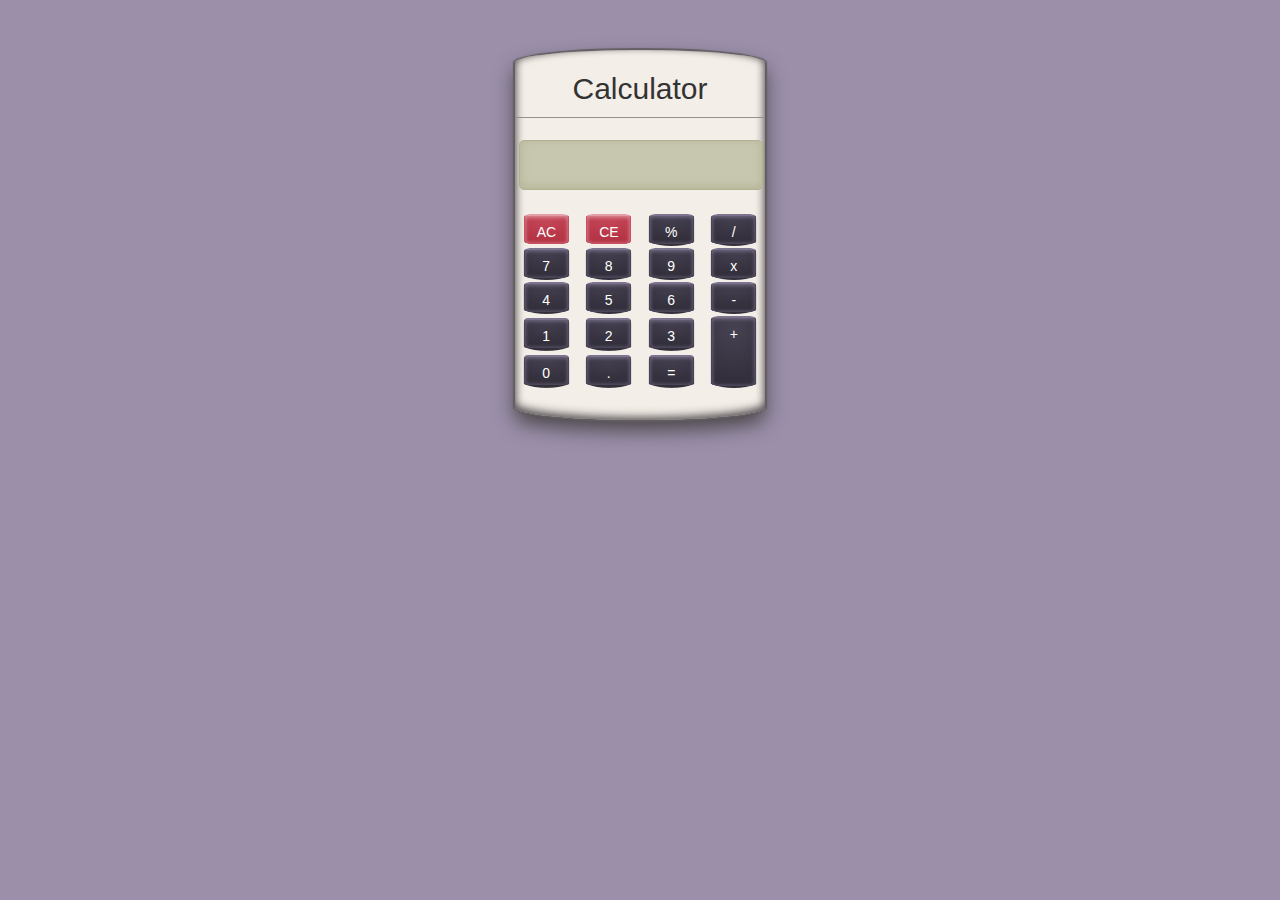
<file: calculator/index.html>
<!DOCTYPE html>
<html >
  <head>
    <meta charset="UTF-8">
    <title>A Calculator by Ibrahim Jarif</title>

    
    <link rel="stylesheet" href="css/normalize.css">

    <link rel='stylesheet prefetch' href='http://maxcdn.bootstrapcdn.com/bootstrap/3.3.5/css/bootstrap.min.css'>

        <link rel="stylesheet" href="css/style.css">




  </head>

  <body>

    <body>
  <div id="calc">
    <table>
      <tbody>
        <tr>
          <td id='noBorder' colspan="4">
            <h2 align="Center">Calculator</h2></td>
        </tr>
        <tr>
          <td colspan='4'>
            <h3 id='output'></h3>
          </td>
        </tr>
        <tr>
          <td>
            <a class="btn btn-primary" id='AC'>AC</a>
          </td>
          <td>
            <a class="btn btn-primary" id='CE'>CE</a>
          </td>
          <td>
            <a class="btn btn-primary" id='percentage'>%</a>
          </td>
          <td>
            <a class="btn btn-primary" id='divide'>/</a>
          </td>
        </tr>


        <tr>
          <td>
            <a class="btn btn-primary"id='seven'>7</a>
          </td>
          <td>
            <a class="btn btn-primary" id='eight'>8</a>
          </td>
          <td>
            <a class="btn btn-primary"id='nine'>9</a>
          </td>
          <td>
            <a class="btn btn-primary"id='multiply'>x</a>
          </td>
        </tr>


        <tr>
          <td>
            <a class="btn btn-primary"id='four'>4</a>
          </td>
          <td>
            <a class="btn btn-primary"id='five'>5</a>
          </td>
          <td>
            <a class="btn btn-primary"id='six'>6</a>
          </td>
          <td>
            <a class="btn btn-primary"id='subtract'>-</a>
          </td>
        </tr>

        <tr>
          <td>
            <a class="btn btn-primary"id='one'>1</a>
          </td>
          <td>
            <a class="btn btn-primary"id='two'>2</a>
          </td>
          <td>
            <a class="btn btn-primary"id='three'>3</a>
          </td>
          <td rowspan='2'>
            <a class="btn btn-primary" id='add' style='height: 70px;
'>+</a>
          </td>
        </tr>

        <tr>
          <td>
            <a class="btn btn-primary"id='zero'>0</a>
          </td>
          <td>
          <a class="btn btn-primary"id='period'>.</a>
          </td>
          <td>
          <a class="btn btn-primary" id='equal'>=</a>
          </td>
        </tr>
      </tbody>
    </table>
  </div>
</body>
    <script src='http://cdnjs.cloudflare.com/ajax/libs/jquery/2.1.3/jquery.min.js'></script>

        <script src="js/index.js"></script>




  </body>
</html>
</file>
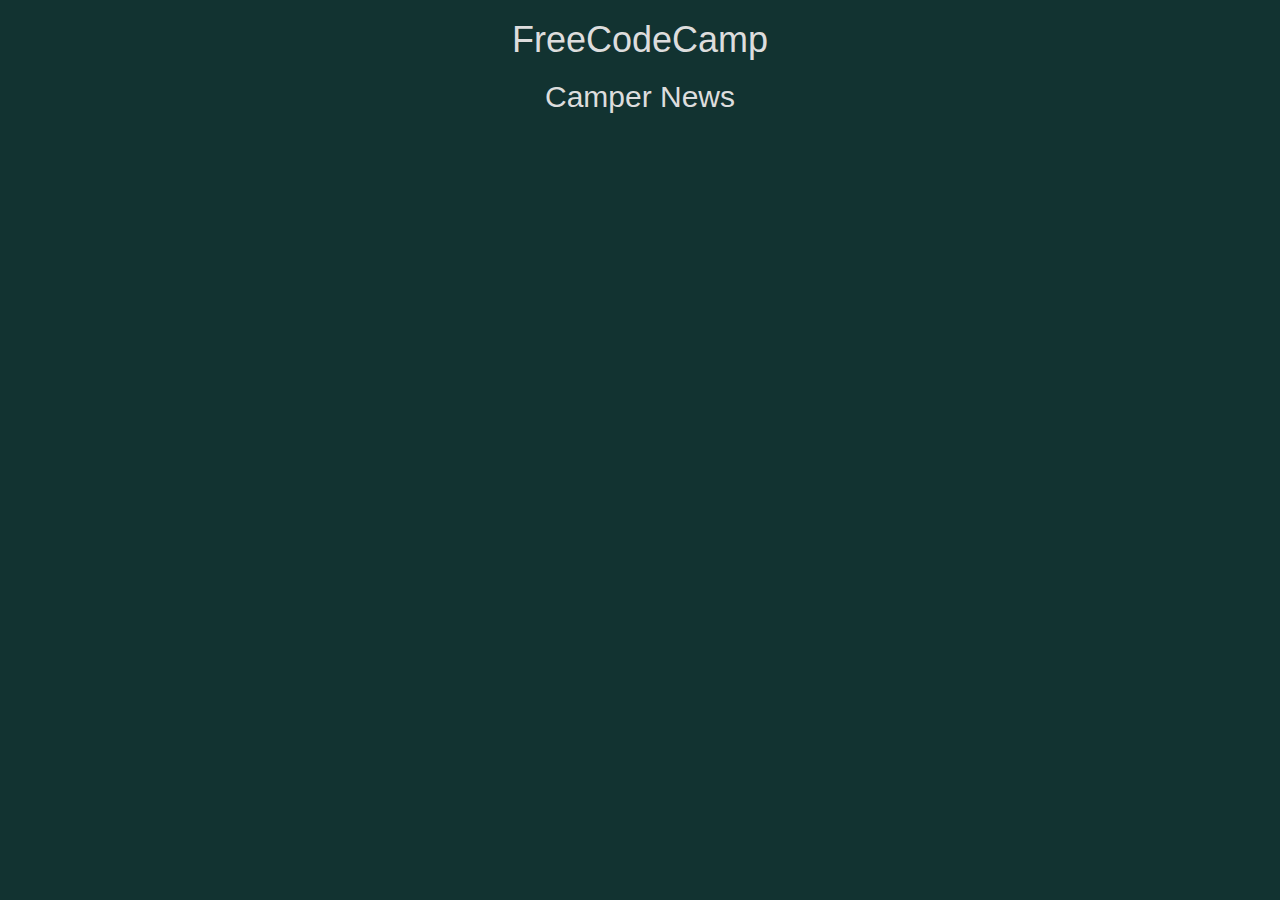
<file: camper-news/index.html>
<!DOCTYPE html>
<html >
  <head>
    <meta charset="UTF-8">
    <title>Camper News</title>
    <link rel='stylesheet prefetch' href='https://maxcdn.bootstrapcdn.com/bootstrap/3.3.5/css/bootstrap.min.css'>
    <link rel="stylesheet" href="css/style.css">
  </head>

  <body>
    <div class='container-fluid'>
  		<h1 class='text-center'>FreeCodeCamp</h1>
  		<h2 class='text-center'>Camper News</h2>
	</div>
    <script src='http://cdnjs.cloudflare.com/ajax/libs/jquery/2.1.3/jquery.min.js'></script>
	<script src='http://maxcdn.bootstrapcdn.com/bootstrap/3.3.5/js/bootstrap.min.js'></script>
    <script src="js/index.js"></script>

  </body>
</html>
</file>
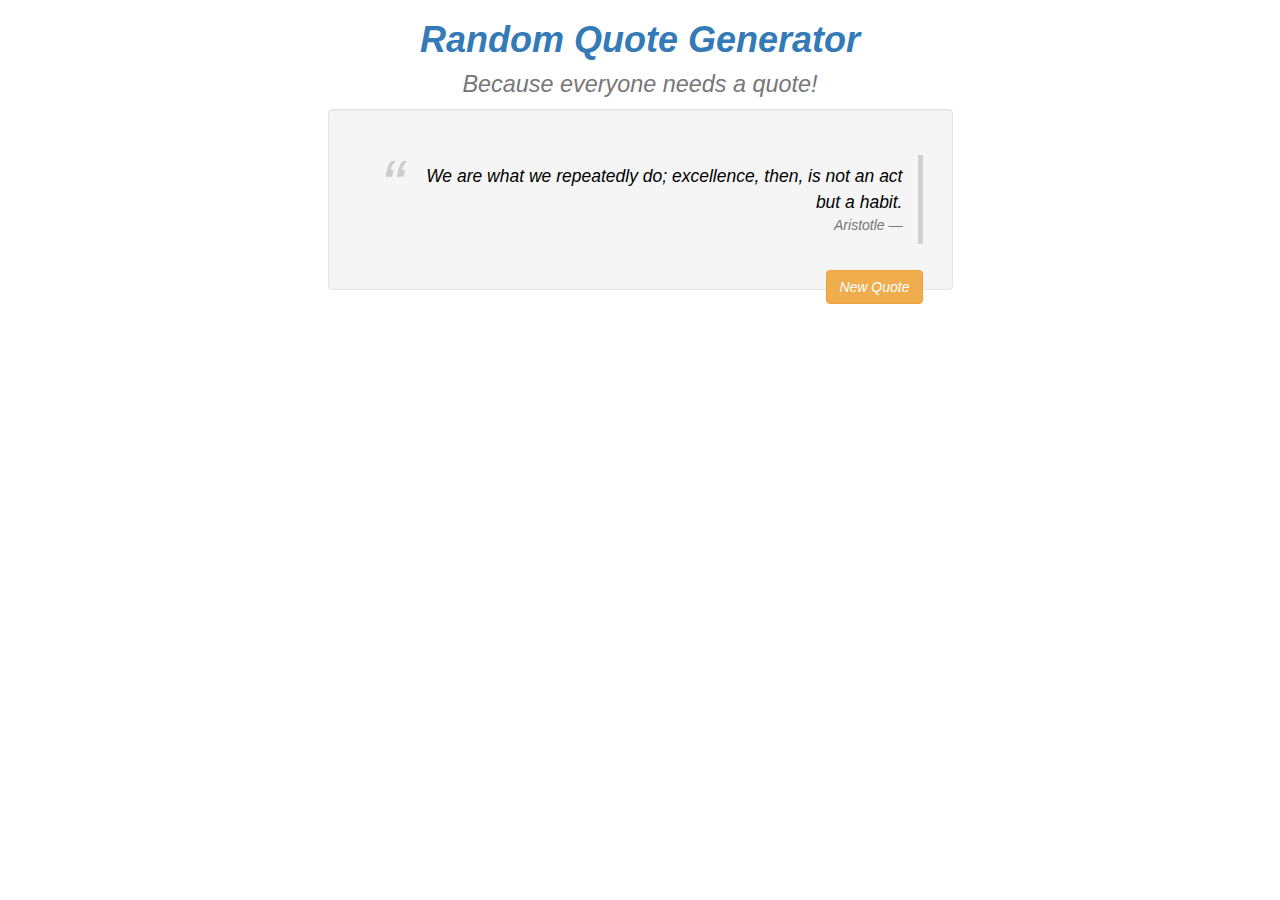
<file: quote/index.html>
<!DOCTYPE html>
<html >
  <head>
    <meta charset="UTF-8">
    <title>Random Quote Generator by Ibrahim Jarif</title>
    
    
    <link rel="stylesheet" href="css/normalize.css">

    <link rel='stylesheet prefetch' href='http://maxcdn.bootstrapcdn.com/bootstrap/3.3.5/css/bootstrap.min.css'>
<link rel='stylesheet prefetch' href='http://cdnjs.cloudflare.com/ajax/libs/animate.css/3.2.3/animate.min.css'>

        <link rel="stylesheet" href="css/style.css">

    
    
    
  </head>

  <body>

    <div class='container-fluid'>
  <h1 class='text-primary text-center'><strong><em> Random Quote Generator<em></strong><br><small> Because everyone needs a quote!</small>
  </h1>
  <div class='quote-center well'>
    <blockquote class="blockquote-reverse">
      <p> </p>
      <footer></footer>
    </blockquote>

    <button class="pull-right btn btn-default btn-warning" type="submit" id='new_quote'>New Quote</button>
    <a id='link' class="twitter-share-button"   href='https://twitter.com/intent/tweet?' data-url='/' data-text="Quote: " data-size='large'></a>
  </div>
</div>
<script>
  window.twttr = (function(d, s, id) {
    var js, fjs = d.getElementsByTagName(s)[0],
      t = window.twttr || {};
    if (d.getElementById(id)) return t;
    js = d.createElement(s);
    js.id = id;
    js.src = "https://platform.twitter.com/widgets.js";
    fjs.parentNode.insertBefore(js, fjs);
   
    t._e = [];
    t.ready = function(f) {
      t._e.push(f);
    };
   
    return t;
  }(document, "script", "twitter-wjs"));
</script>
    <script src='http://cdnjs.cloudflare.com/ajax/libs/jquery/2.1.3/jquery.min.js'></script>
<script src='http://maxcdn.bootstrapcdn.com/bootstrap/3.3.5/js/bootstrap.min.js'></script>

        <script src="js/index.js"></script>

    
    
    
  </body>
</html>
</file>
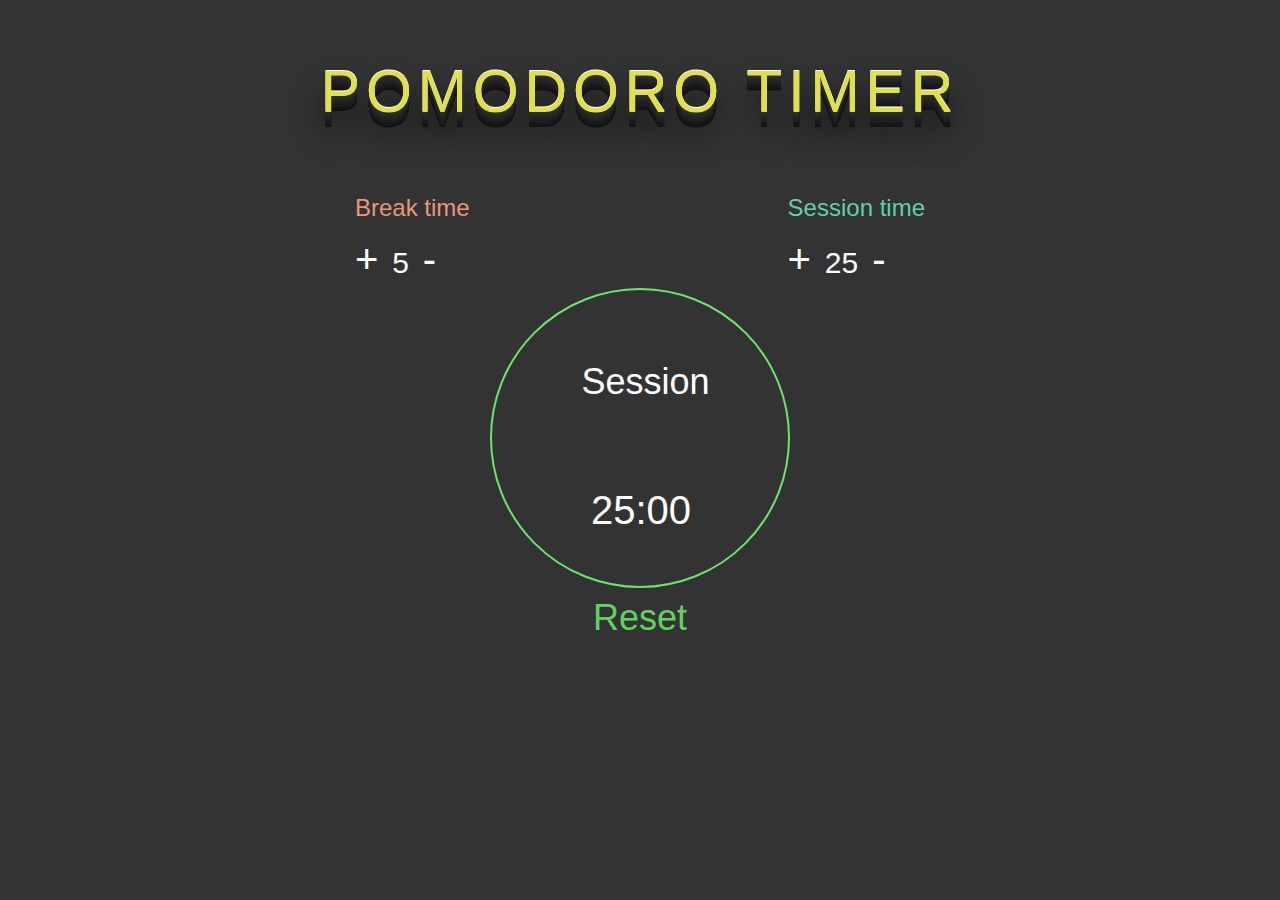
<file: timer/index.html>
<!DOCTYPE html>
<html >
  <head>
    <meta charset="UTF-8">
    <title>Pomodoro Timer by Ibrahim Jarif</title>
    <meta name="viewport" content="width=device-width, initial-scale=1">



    <link rel='stylesheet prefetch' href='http://maxcdn.bootstrapcdn.com/bootstrap/3.3.5/css/bootstrap.min.css'>
<link rel='stylesheet prefetch' href='http://cdnjs.cloudflare.com/ajax/libs/animate.css/3.2.3/animate.min.css'>

        <link rel="stylesheet" href="css/style.css">




  </head>

  <body>

    <body>
  <div class='container'>
    <h1 class='deepshadow'> Pomodoro Timer</h1>
    <div class='header'>
      <div id='break' class='inline'>
        <h3>Break time</h3>
        <div id='timer'>
          <a class='increase' href='#'>+</a>
          <span>5</span>
          <a class='decrease' href='#'>-</a>
        </div>
      </div>
      <div id='session' class='inline'>
        <h3>Session time</h3>
        <div id='timer'>
          <a class='increase' href='#'>+</a>
          <span>25</span>
          <a class='decrease' href='#'>-</a>
        </div>
      </div>
    </div>
    <div id='circle'>
      <a href='#'>
        <div class='upper'>
          <h1>Session</h1>
        </div>
        <div class='time'>
          <span>25:00</span>
        </div>
      </a>
    </div>

      <div id='reset' class='inline text-large'>
        <h1><a href='#'>Reset</a></h1>
      </div>
  </div>
</body>
    <script src='http://cdnjs.cloudflare.com/ajax/libs/jquery/2.1.3/jquery.min.js'></script>
<script src='http://maxcdn.bootstrapcdn.com/bootstrap/3.3.5/js/bootstrap.min.js'></script>

        <script src="js/index.js"></script>




  </body>
</html>
</file>
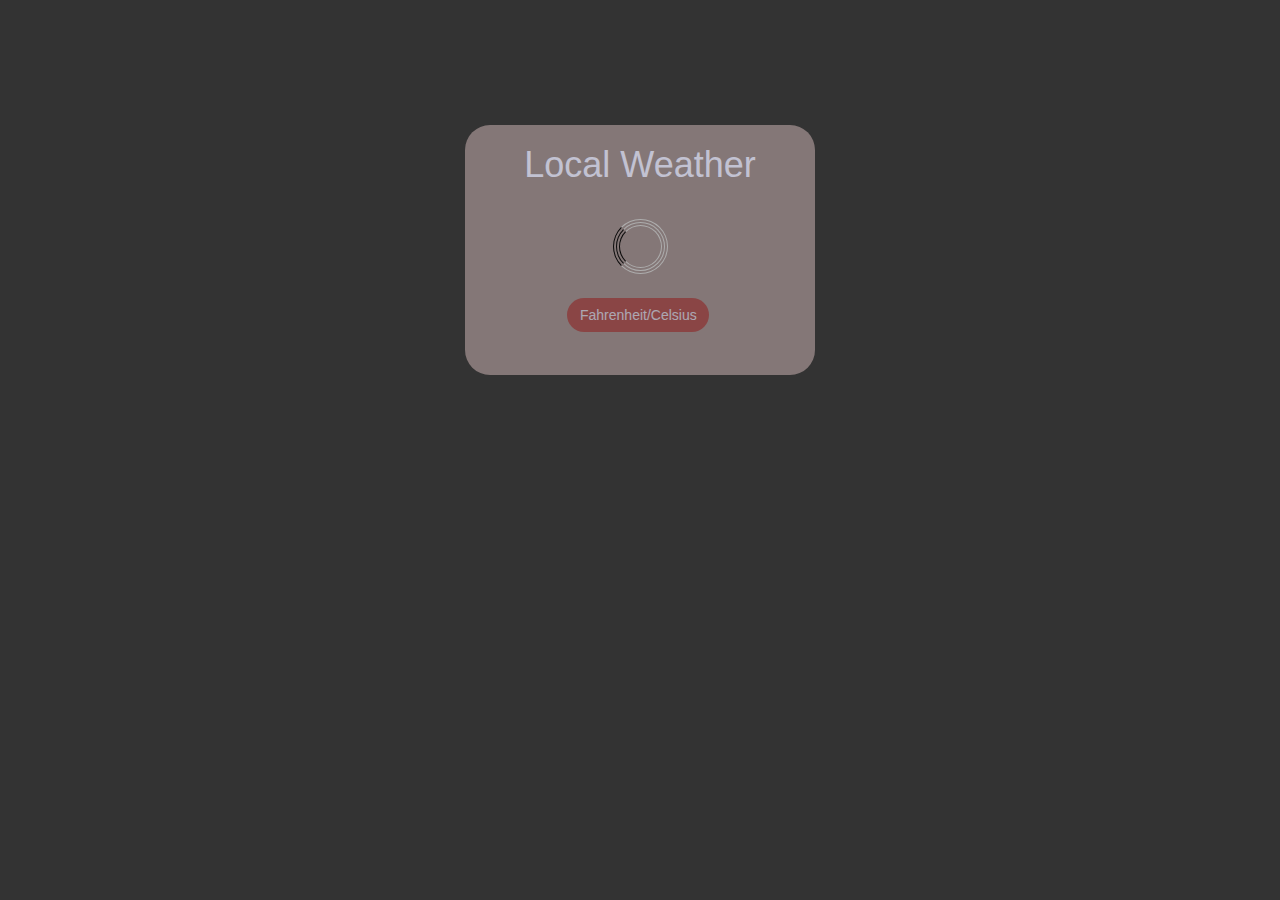
<file: weather/index.html>
<!DOCTYPE html>
<html >
  <head>
    <meta charset="UTF-8">
    <title>Local Weather</title>
    <meta name="viewport" content="width=device-width, initial-scale=1">
    
    
    <link rel='stylesheet prefetch' href='http://maxcdn.bootstrapcdn.com/bootstrap/3.3.5/css/bootstrap.min.css'>

        <link rel="stylesheet" href="css/style.css">

    
    
    
  </head>

  <body>

    <body>
  <div class='container-fluid box'>
    <div class='text-center'>
      <h1>Local Weather</h1>
    </div>
    <h3>
     <div class="cssload-container" style='height: 83px;'>
        <div class="cssload-whirlpool"></div>
    </div> 
    <div class='text-center' id='city'></div>
    <div class='text-center' id='weather'>
      <div id='temp'></div><span></span>
      <div id='desc'></div>
   </div>
      <div id='info'>*Weather based on location</div>  
     </h3>
      <button class='btn' disabled> Fahrenheit/Celsius</button>
  </div>
</body>
    <script src='http://cdnjs.cloudflare.com/ajax/libs/jquery/2.1.3/jquery.min.js'></script>
<script src='http://maxcdn.bootstrapcdn.com/bootstrap/3.3.5/js/bootstrap.min.js'></script>

        <script src="js/index.js"></script>

    
    
    
  </body>
</html>
</file>
<file: calculator/css/style.css>
body {
  background-color: #9B8FAA;
}

div {
  display: block;
}

#calc {
  margin: 50px auto;
  width: 15%;
  width: 250px;
  height: 370px;
  background-color: #F3EEE7;
  border-top-left-radius: 80% 20px;
  border-top-right-radius: 80% 20px;
  border-bottom-left-radius: 80% 20px;
  border-bottom-right-radius: 80% 20px;
  box-shadow: inset 5px 0 10px -5px #635e61, inset -5px 0 10px -5px #635e61, inset 0px -5px 10px -2px #635e61, 0 0 1px 2px #635e61, 0 10px 20px 0 #494547;
  text-align: center;
}

#calc h3{
  background-color: #C7C7B0;
  border: 1px solid #b2b292;
  line-height: 40px;
  width: 99%;
  margin-left: 2px;
  font-size: 2em;
  font-family: 'Montserrat';
  padding-right: 10px;
  margin-bottom: 20px;
  border-radius: 5px;
  box-shadow: inset 0px -2px 10px #b2b292;
}

table,
td {
  width: 100%;
  border-top-left-radius: 80% 20px;
  border-top-right-radius: 80% 20px;
  border-bottom-left-radius: 80% 20px;
  border-bottom-right-radius: 80% 20px;
  padding: 2px;
  text-align: center;
  
}

td#noBorder {
  border-bottom: 1px solid #9B8F89;
}

#output {
  height: 50px;
  border: 1px solid #333;
  width: 100;
  text-align: right;
}

.btn-primary {
  border: 1px solid #4B4657;
  border-top: 2px solid #7c748f;
  background-image: -webkit-linear-gradient( top, #4B4657, #332f3b);
  background-image: linear-gradient(to bottom, #4B4657, #332f3b);
  text-align:center;
}

a {
  width: 45px;
  height: 30px;
  border: 1px solid #4B4657;
  border-top: 2px solid #7c748f;
  background-image: -webkit-linear-gradient( top , #4B4657, #332f3b);
  background-image: linear-gradient(to bottom, #4B4657, #332f3b);
  color: white;
  font-size: 1.1em;
  border-radius: 20%;
  border-top-left-radius: 80% 10px;
  border-top-right-radius: 80% 10px;
  border-bottom-left-radius: 100% 10px;
  border-bottom-right-radius: 100% 10px;
  margin-left: 5px;
  margin-right: 5px;
  margin-bottom: 8px;
  box-shadow: inset 0 1px 4px #7c748f, inset 0 -4px 20px #332f3b, 0 3px 1px 0 #332f3b;
  text-align:center;
  vertical-align: middle;
}

#AC, 
#CE {
  border: 1px solid #CC4E5F;
  border-top: 2px solid #e39da7;
  background-image: -webkit-linear-gradient( top , #CC4E5F, #b33445);
  background-image: linear-gradient(to bottom, #CC4E5F, #b33445);
  box-shadow: inset 0 1px 4px #e39da7, inset 0 -4px 20px #b33445;
}
table { table-layout: fixed; 
height: initial;}
table td { overflow: hidden; }
</file>
<file: camper-news/css/style.css>
body {
  background-color: #123331;
  color: #ddd;
  width: 90%;
  margin: 0px auto;
}

.container-fluid {
  width: 1040px;
}

.news {
  height: 300px;
  width: 190px;
  display: inline-block;
  background-color: #124441;
  border-top-left-radius: 10px;
  border-top-right-radius: 10px;
  margin: 0px 5px 12px;
}

p {
  margin-bottom: 5px;
  margin-left: 10px;
}

.head {
  color: #AAA;
  overflow: hidden;
  white-space: nowrap;
  text-overflow: ellipsis;
  color: #BFB4AB;
}

.tail {
  color: #FFF;
}

img {
  margin: 5px 10px;
  display: inline-block;
  width: 170px;
  height: 180px;
}
</file>
<file: quote/css/style.css>
blockquote {
  color: #000;
  border-left: 10px solid #ccc;
  margin: 1.5em 10px;
  padding: 0.5em 10px;
  quotes: "\201C""\201D""\2018""\2019";
}

blockquote:before {
  color: #ccc;
  content: open-quote;
  font-size: 4em;
  line-height: 0.1em;
  margin-right: 0.25em;
  vertical-align: -0.4em;
}

blockquote p {
  display: inline;
}

button {
  margin: 0px 10px;
}

.quote-center {
  margin: 0px auto;
  width: 50%;
}

footer {
  color: #000;
}
</file>
<file: timer/css/style.css>
body {
  background-color: #333;
  color: #fff;
  width: 100%;
}

.container > h1 {
  font-family: "Avant Garde", Avantgarde, "Century Gothic", CenturyGothic, "AppleGothic", sans-serif;
  font-size: 59px;
  padding: 40px 50px;
  text-align: center;
  text-transform: uppercase;
  text-rendering: optimizeLegibility;
}
h1.deepshadow {
  color: #E0DF4C;
  background-color: #333;
  letter-spacing: .1em;
  text-shadow: 0 -1px 0 #ffffff, 0 1px 0 #2e2e2e, 0 2px 0 #2c2c2c, 0 3px 0 #2a2a2a, 0 4px 0 #282828, 0 5px 0 #262626, 0 6px 0 #242424, 0 7px 0 #222222, 0 8px 0 #202020, 0 9px 0 #1e1e1e, 0 10px 0 #1c1c1c, 0 11px 0 #1a1a1a, 0 12px 0 #181818, 0 13px 0 #161616, 0 14px 0 #141414, 0 15px 0 #121212, 0 22px 30px rgba(0, 0, 0, 0.9);
}
a:link,
a:active,
a:visited {
  text-decoration: none;
  color: #fff;
}

a:hover,
a:active {
  color: #BBB;
}

.header {
  margin: 10px auto;
  height: 100px;
  width: 50%;
}

#break h3{
      color: darksalmon;
}
.inline {
  display: inline-block;
}

#reset {
    width: 100%;
    height: 100%;
    vertical-align: middle;
}

#reset h1 {
  text-align: center;
  margin:0px auto;
}

#reset > h1 > a{
  color: rgba(104, 232, 102, 0.9);
}

#reset > h1 > a:hover{
  color: #9AC5BA;
}

#session h3 {
      color: mediumaquamarine;
}
#timer {
  display: inline-block;
  margin: 0px auto;
}

#timer span {
  display: inline;
  font-size: 30px;
  margin: 0px auto;
}

#session {
  float: right;
}

.increase {
  font-size: 40px;
  margin: 0px 10px 0px 0px;
}

.decrease {
  font-size: 40px;
  margin: 0px 0px 0px 10px;
}

#circle {
  clear: both;
  width: 300px;
  height: 300px;
  border: 2px solid #68E866;
  border-radius: 50%;
  margin: 10px auto;
}

.upper {
  padding-top: 52px;
  padding-left: 11px;
}

.upper h1 {
  text-align: center;
}

.time {
  padding-top: 70px;
  padding-left: 99px;
}

.time > span {
  font-size: 40px;
}
</file>
<file: weather/css/style.css>
body{
 // background: url("http://images.fineartamerica.com/images-medium-large-5/a-cloudy-day-lisa-plymell.jpg") no-repeat center center fixed;
  background-repeat: no-repeat;
  background-position: fixed;
  background-attachment: fixed;
  background-color: #333;
  color: lavender;
  -webkit-background-size: cover;
  -moz-background-size: cover;
  -o-background-size: cover;
  background-size: cover;
}

.box {
  height: 250px;
  width: 350px;
  background-color: #988;
  position: relative;
  top: 50%;
  transform: translateY(50%);
  border-radius: 25px;
  opacity: 0.8;
}
#info {
  display: none; 
  font-size: 12px; 
  margin:5px; 
}
.btn{
  position: relative;
  margin: 0px 25%;
  width: 142px;
  left: 7px;
  background-color: brown;
  border-radius: 17px;
}

.btn:hover{
  background-color:lavender;
}
div#temp {
  margin: 6px;
}
.cssload-container{
	position:relative;
}
	
.cssload-whirlpool,
.cssload-whirlpool::before,
.cssload-whirlpool::after {
	position: absolute;
	top: 50%;
	left: 50%;
	border: 1px solid rgb(204,204,204);
	border-left-color: rgb(0,0,0);
	border-radius: 974px;
		-o-border-radius: 974px;
		-ms-border-radius: 974px;
		-webkit-border-radius: 974px;
		-moz-border-radius: 974px;
}

.cssload-whirlpool {
	margin: -24px 0 0 -24px;
	height: 49px;
	width: 49px;
	animation: cssload-rotate 1150ms linear infinite;
		-o-animation: cssload-rotate 1150ms linear infinite;
		-ms-animation: cssload-rotate 1150ms linear infinite;
		-webkit-animation: cssload-rotate 1150ms linear infinite;
		-moz-animation: cssload-rotate 1150ms linear infinite;
}

.cssload-whirlpool::before {
	content: "";
	margin: -22px 0 0 -22px;
	height: 43px;
	width: 43px;
	animation: cssload-rotate 1150ms linear infinite;
		-o-animation: cssload-rotate 1150ms linear infinite;
		-ms-animation: cssload-rotate 1150ms linear infinite;
		-webkit-animation: cssload-rotate 1150ms linear infinite;
		-moz-animation: cssload-rotate 1150ms linear infinite;
}

.cssload-whirlpool::after {
	content: "";
	margin: -28px 0 0 -28px;
	height: 55px;
	width: 55px;
	animation: cssload-rotate 2300ms linear infinite;
		-o-animation: cssload-rotate 2300ms linear infinite;
		-ms-animation: cssload-rotate 2300ms linear infinite;
		-webkit-animation: cssload-rotate 2300ms linear infinite;
		-moz-animation: cssload-rotate 2300ms linear infinite;
}



@keyframes cssload-rotate {
	100% {
		transform: rotate(360deg);
	}
}

@-o-keyframes cssload-rotate {
	100% {
		-o-transform: rotate(360deg);
	}
}

@-ms-keyframes cssload-rotate {
	100% {
		-ms-transform: rotate(360deg);
	}
}

@-webkit-keyframes cssload-rotate {
	100% {
		-webkit-transform: rotate(360deg);
	}
}

@-moz-keyframes cssload-rotate {
	100% {
		-moz-transform: rotate(360deg);
	}
}
</file>
